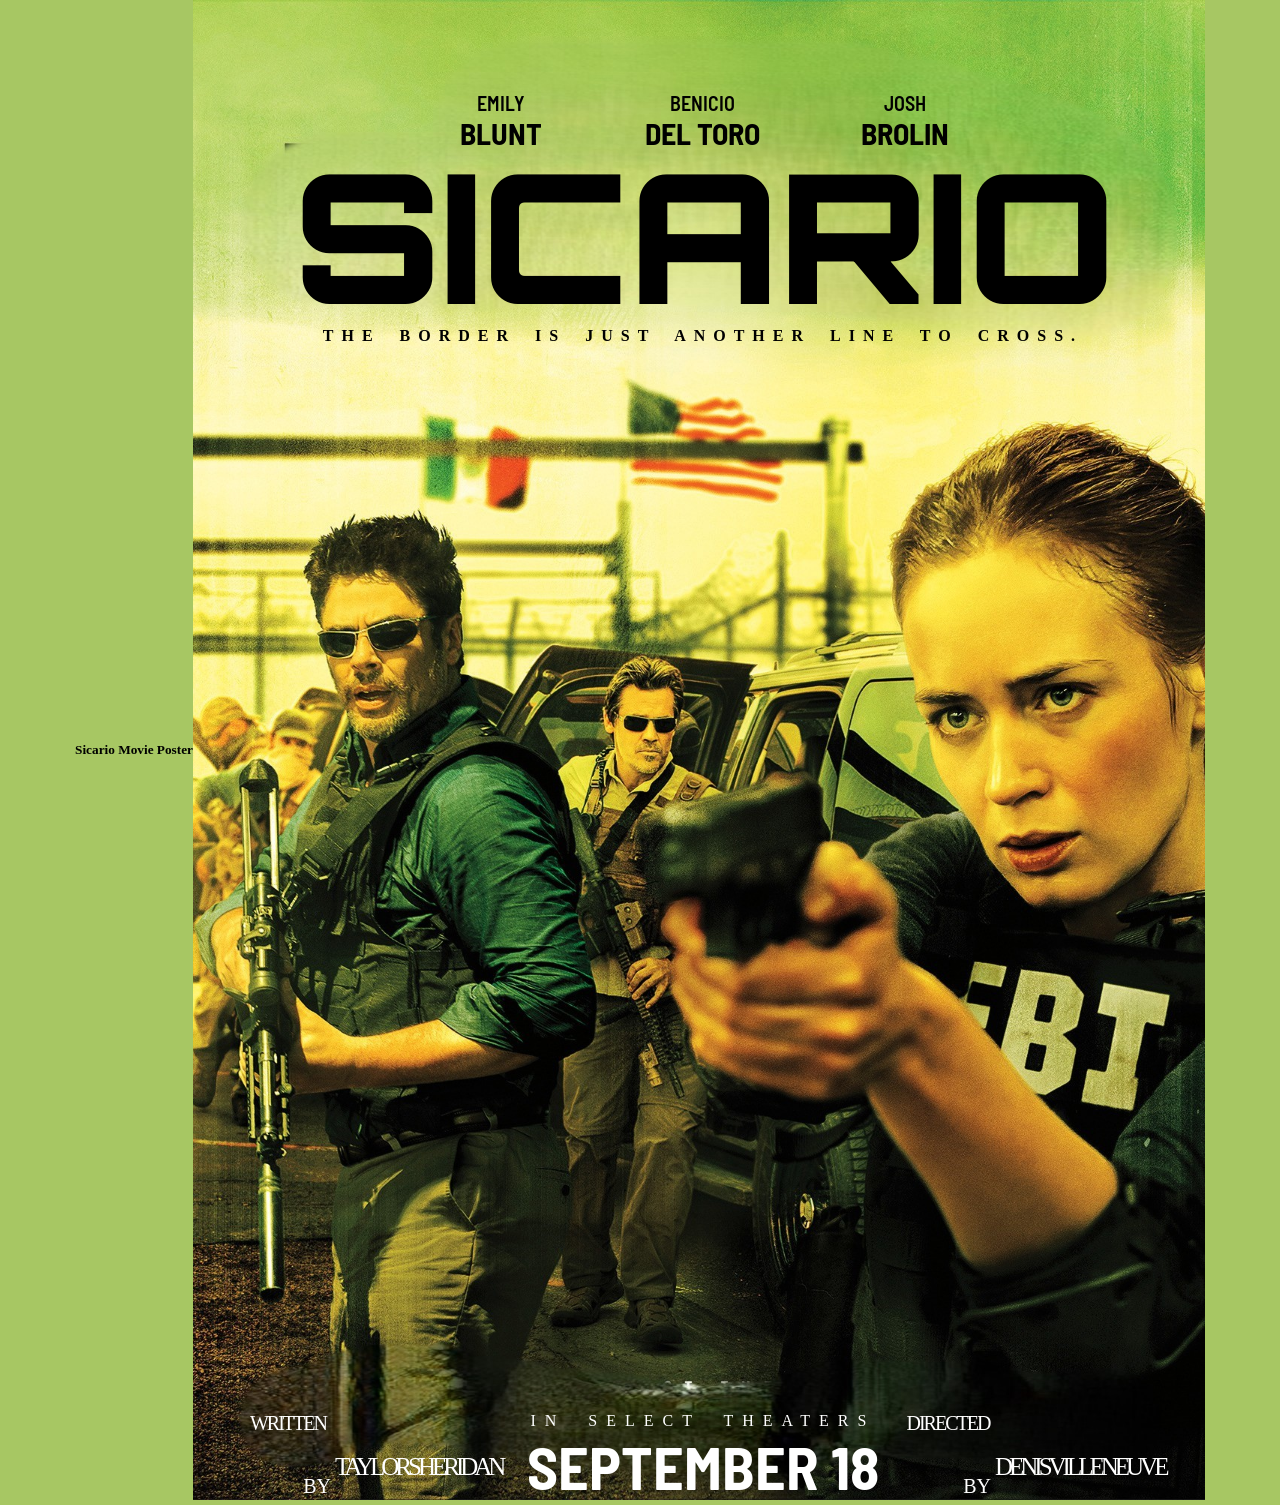
<file: Assignment 3 done/index.html>
<!DOCTYPE html>
<html lang="en">
<head>
    <meta charset="UTF-8">
    <meta name="viewport" content="width=device-width, initial-scale=1">
    <meta name="description" content="this is the code for my Assignment Three">
    <meta name="robots" content="noindex, nofollow">
    <title>Digital Movie Poster</title>
    <!-- my custom fonts from Google fonts -->
    <link rel="preconnect" href="https://fonts.googleapis.com">
    <link rel="preconnect" href="https://fonts.gstatic.com" crossorigin>
    <link href="https://fonts.googleapis.com/css2?family=Barlow+Semi+Condensed:ital,wght@0,100;0,200;0,300;0,400;0,500;0,600;0,700;0,800;0,900;1,100;1,200;1,300;1,400;1,500;1,600;1,700;1,800;1,900&display=swap" rel="stylesheet">
    <link rel="preconnect" href="https://fonts.googleapis.com">
    <link rel="preconnect" href="https://fonts.gstatic.com" crossorigin>
    <link href="https://fonts.googleapis.com/css2?family=Orbitron:wght@400..900&display=swap" rel="stylesheet">
    <!-- my external CSS stylesheet -->
    <link rel="stylesheet" href="./CSS/style.css">
</head>
<body>
<header>
    <div></div>
    <nav></nav>
</header>
<section>
    <h5>Sicario Movie Poster</h5>
</section>
<main>
    <section>
        <!-- This div will hold the whole poster image(background picture) and texts -->
        <div class="container">
            <!-- This div will hold the upper texts in the movie poster -->
            <div class="grid1">
                <div class="noactor"></div>
                <div class="actor-names">
                    <div class="actor0"></div>
                    <div class="actor1">
                        <h4 class="emily">EMILY</h4>
                        <h3 class="blunt">BLUNT</h3>
                    </div>
                    <div class="actor2">
                        <h4 class="beni">BENICIO</h4>
                        <h3 class="toro">DEL TORO</h3>
                    </div>
                    <div class="actor3">
                        <h4 class="josh">JOSH</h4>
                        <h3 class="bro">BROLIN</h3>
                    </div>
                    <div class="actor5"></div>
                </div>
                <div class="movie-title">
                    <div class="support"></div>
                    <div class="sicario">
                        <h1 class="sica">SICARIO</h1>
                    </div>
                    <div class="support2"></div>
                </div>
                <div class="quote"><p class="bor">THE BORDER IS JUST ANOTHER LINE TO CROSS.</p></div>
            </div>
            <div class="grid2"></div>
            <div class="grid3"></div>
            <div class="grid4"></div>
            <!-- This div will hold the lower texts in the movie poster -->
            <div class="grid5">
                <div class="bot1"></div>
                <div class="bot2"></div>
                <div class="bot3">
                    <div class="rating"></div>
                    <div class="written">
                        <p class="writ">WRITTEN</p>
                        <p class="by">BY</p>
                    </div>
                    <div class="writer">
                        <p class="taylor">TAYLOR</p>
                        <p class="sheri">SHERIDAN</p>
                    </div>
                    <div class="release">
                        <p class="theater">IN SELECT THEATERS</p>
                        <h2 class="sept">SEPTEMBER 18</h2>
                    </div>
                    <div class="directed">
                        <p class="di">DIRECTED</p>
                        <p class="by2">BY</p>
                    </div>
                    <div class="director">
                        <p class="den">DENIS</p>
                        <p class="vil">VILLENEUVE</p>
                    </div>
                    <div class="label"></div>
                </div>
            </div>
        </div>
    </section>
</main>
<aside></aside>
<footer></footer>
</body>
</html>
</file>
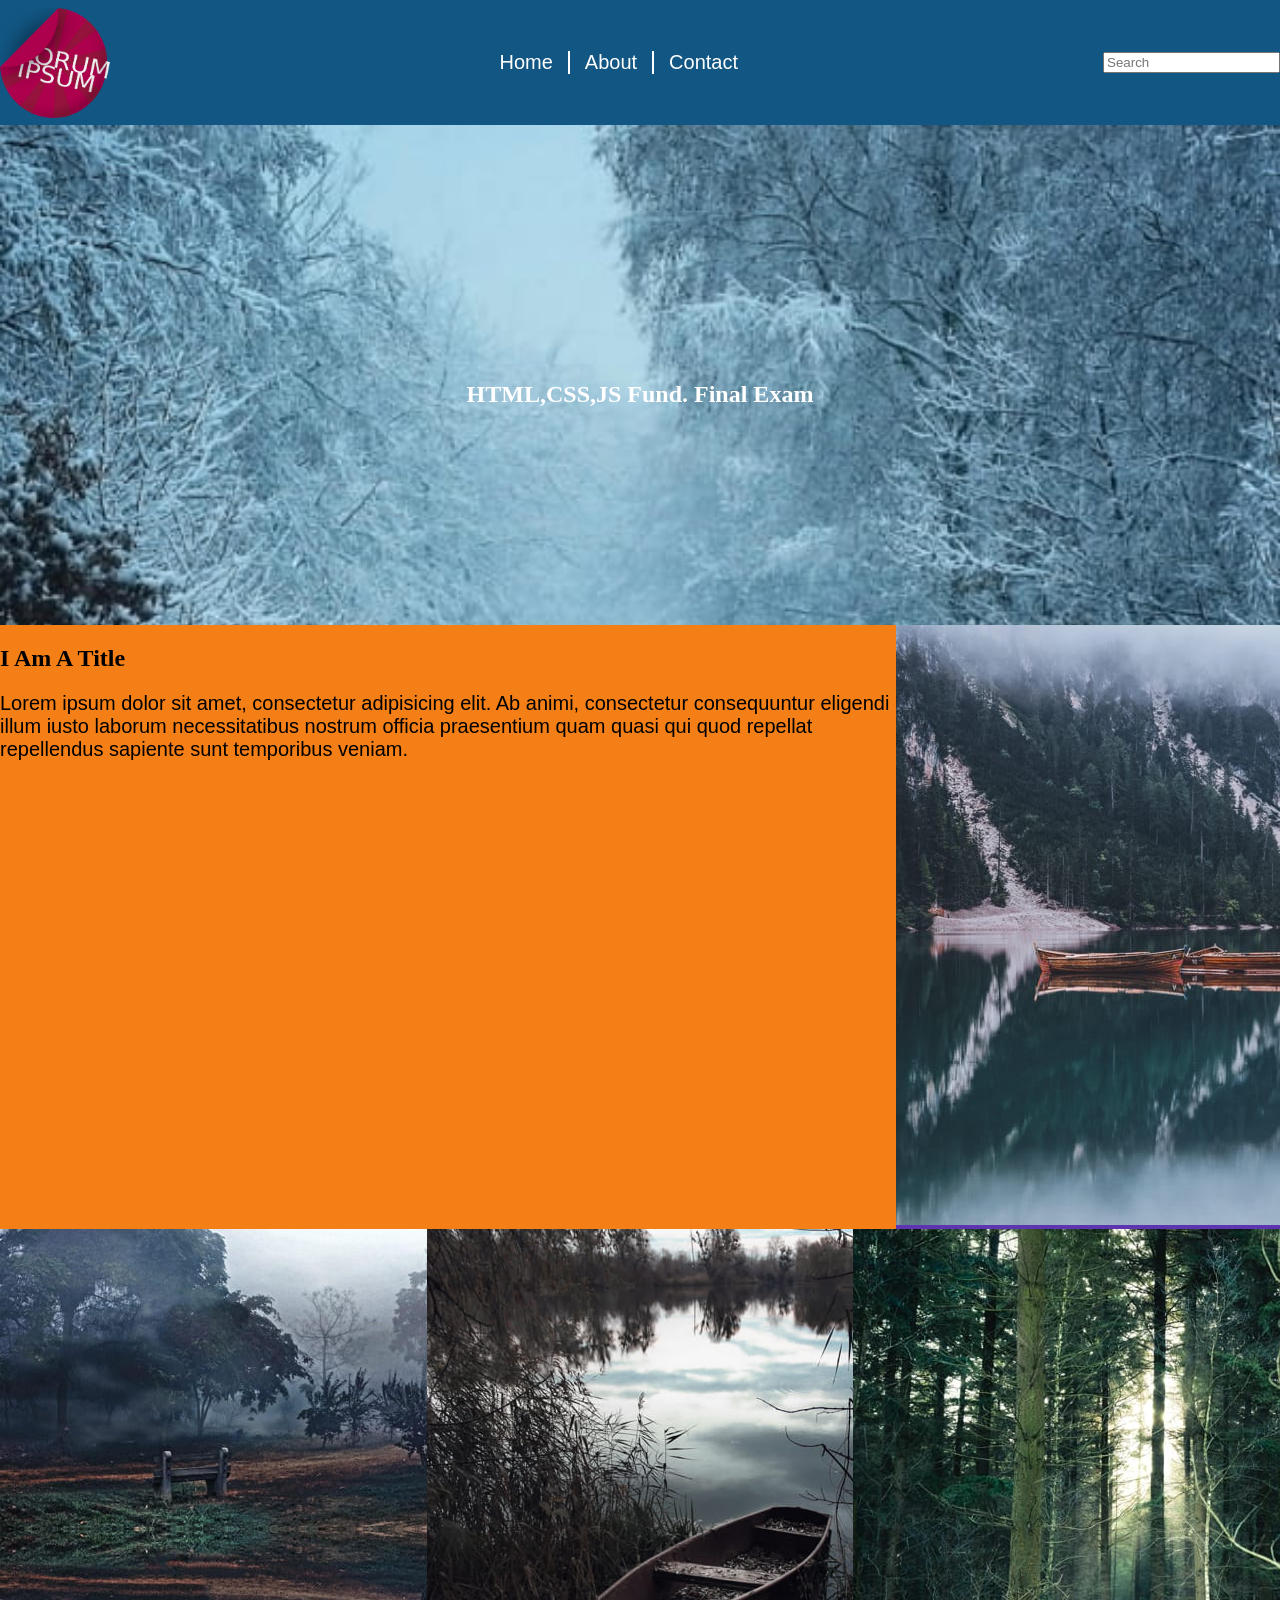
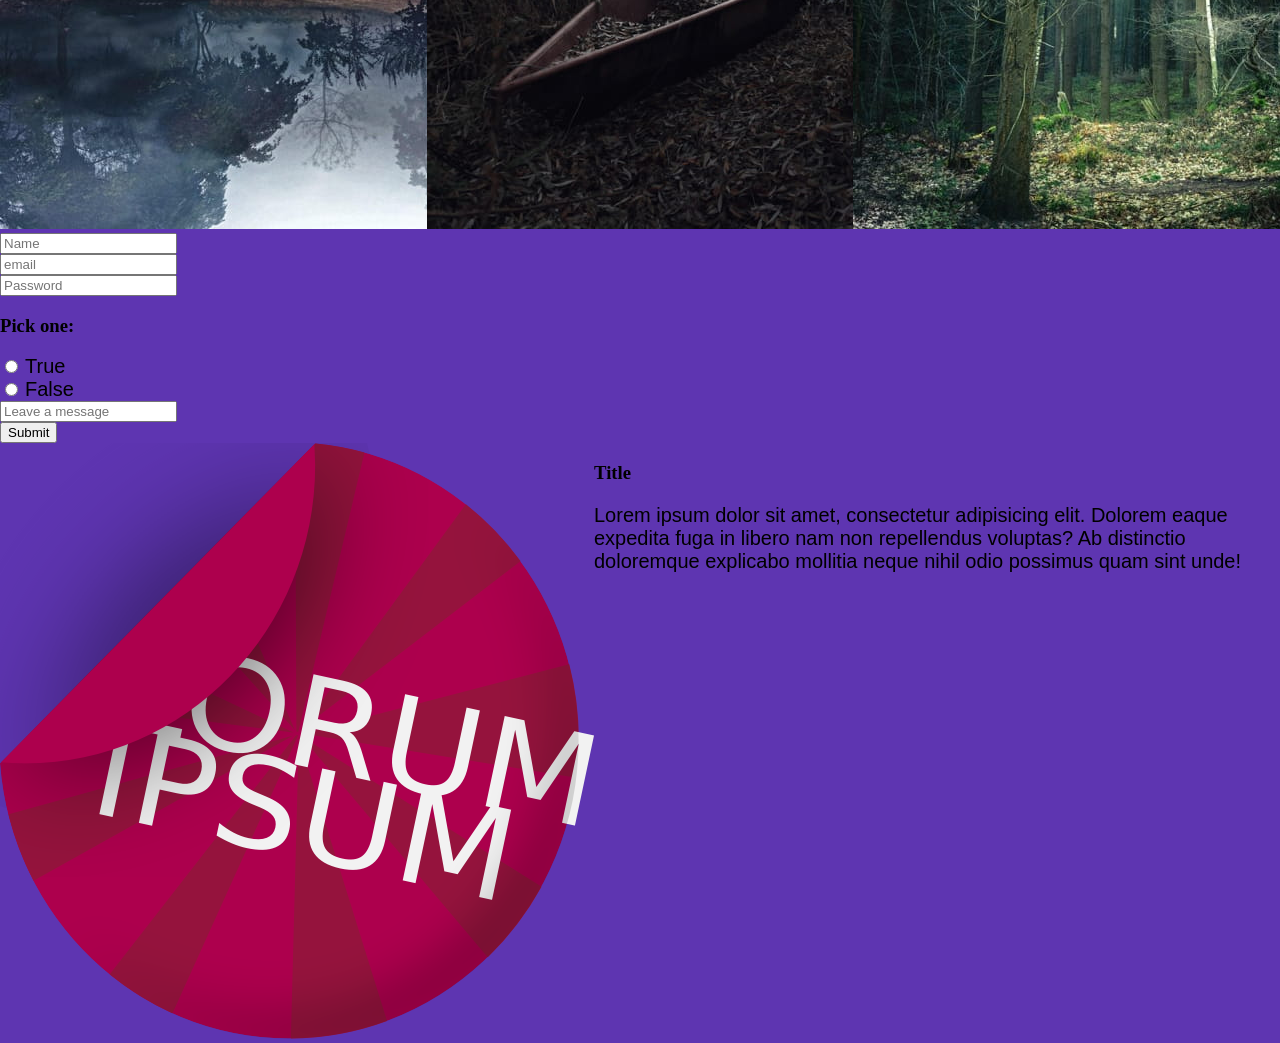
<file: Review/index.html>
<!DOCTYPE html>
<html lang="en">
<head>
    <meta charset="UTF-8">
    <meta name="viewport" content="width=device-width, initial-scale=1">
    <meta name="description" content="this is the code for my week 2 lab">
    <meta name="robots" content="noindex, nofollow">
    <title>Review</title>
    <link rel="stylesheet" href="./css/css.css">
</head>
<body>
<!--Makachi Charles Student Number: 200591594-->
<header class="header">
    <div class="logodiv">
        <a>
            <img src="./img/sample-logo.png" alt="header logo">
        </a>
    </div>
    <div class="navdiv">
        <nav>
            <li>Home</li>
            <li>About</li>
            <li>Contact</li>
        </nav>
    </div>
    <div class="formdiv">
        <form>
            <input type="search" placeholder="Search">
        </form>
    </div>
</header>
<section class="masthead">
    <h1>HTML,CSS,JS Fund. Final Exam</h1>
</section>
<main>
    <section class="sec1">
        <div class="sec1-2">
            <h2>I Am A Title</h2>
            <p>
                Lorem ipsum dolor sit amet, consectetur adipisicing elit. Ab animi, consectetur consequuntur eligendi illum iusto laborum necessitatibus nostrum officia praesentium quam quasi qui quod repellat repellendus sapiente sunt temporibus veniam.
            </p>
        </div>
        <div>
            <img src="./img/img2.jpg">
        </div>
    </section>
    <section class="sec2">
        <div>
            <img src="./img/img5.jpg">
        </div>
        <div>
            <img src="./img/img4.jpg">
        </div>
        <div>
            <img src="./img/img3.jpg">
        </div>
    </section>
    <section class="sec3">
        <div>
            <form>
                <input type="text" placeholder="Name">
                <br>
                <input type="email" placeholder="email">
                <br>
                <input type="password" placeholder="Password">
                <br>
                <h3>Pick one:</h3>
                <input type="radio">
                <label>True</label>
                <br>
                <input type="radio">
                <label>False</label>
                <br>
                <input type="text" placeholder="Leave a message">
                <br>
                <input type="submit" value="Submit">
            </form>
        </div>
    </section>
</main>
<footer class="footer">
    <div>
        <img src="./img/sample-logo.png" alt="footer">
    </div>
    <div>
        <h3>Title</h3>
        <p>Lorem ipsum dolor sit amet, consectetur adipisicing elit. Dolorem eaque expedita fuga in libero nam non repellendus voluptas? Ab distinctio doloremque explicabo mollitia neque nihil odio possimus quam sint unde!</p>
    </div>
</footer>
</body>
</html>
</file>
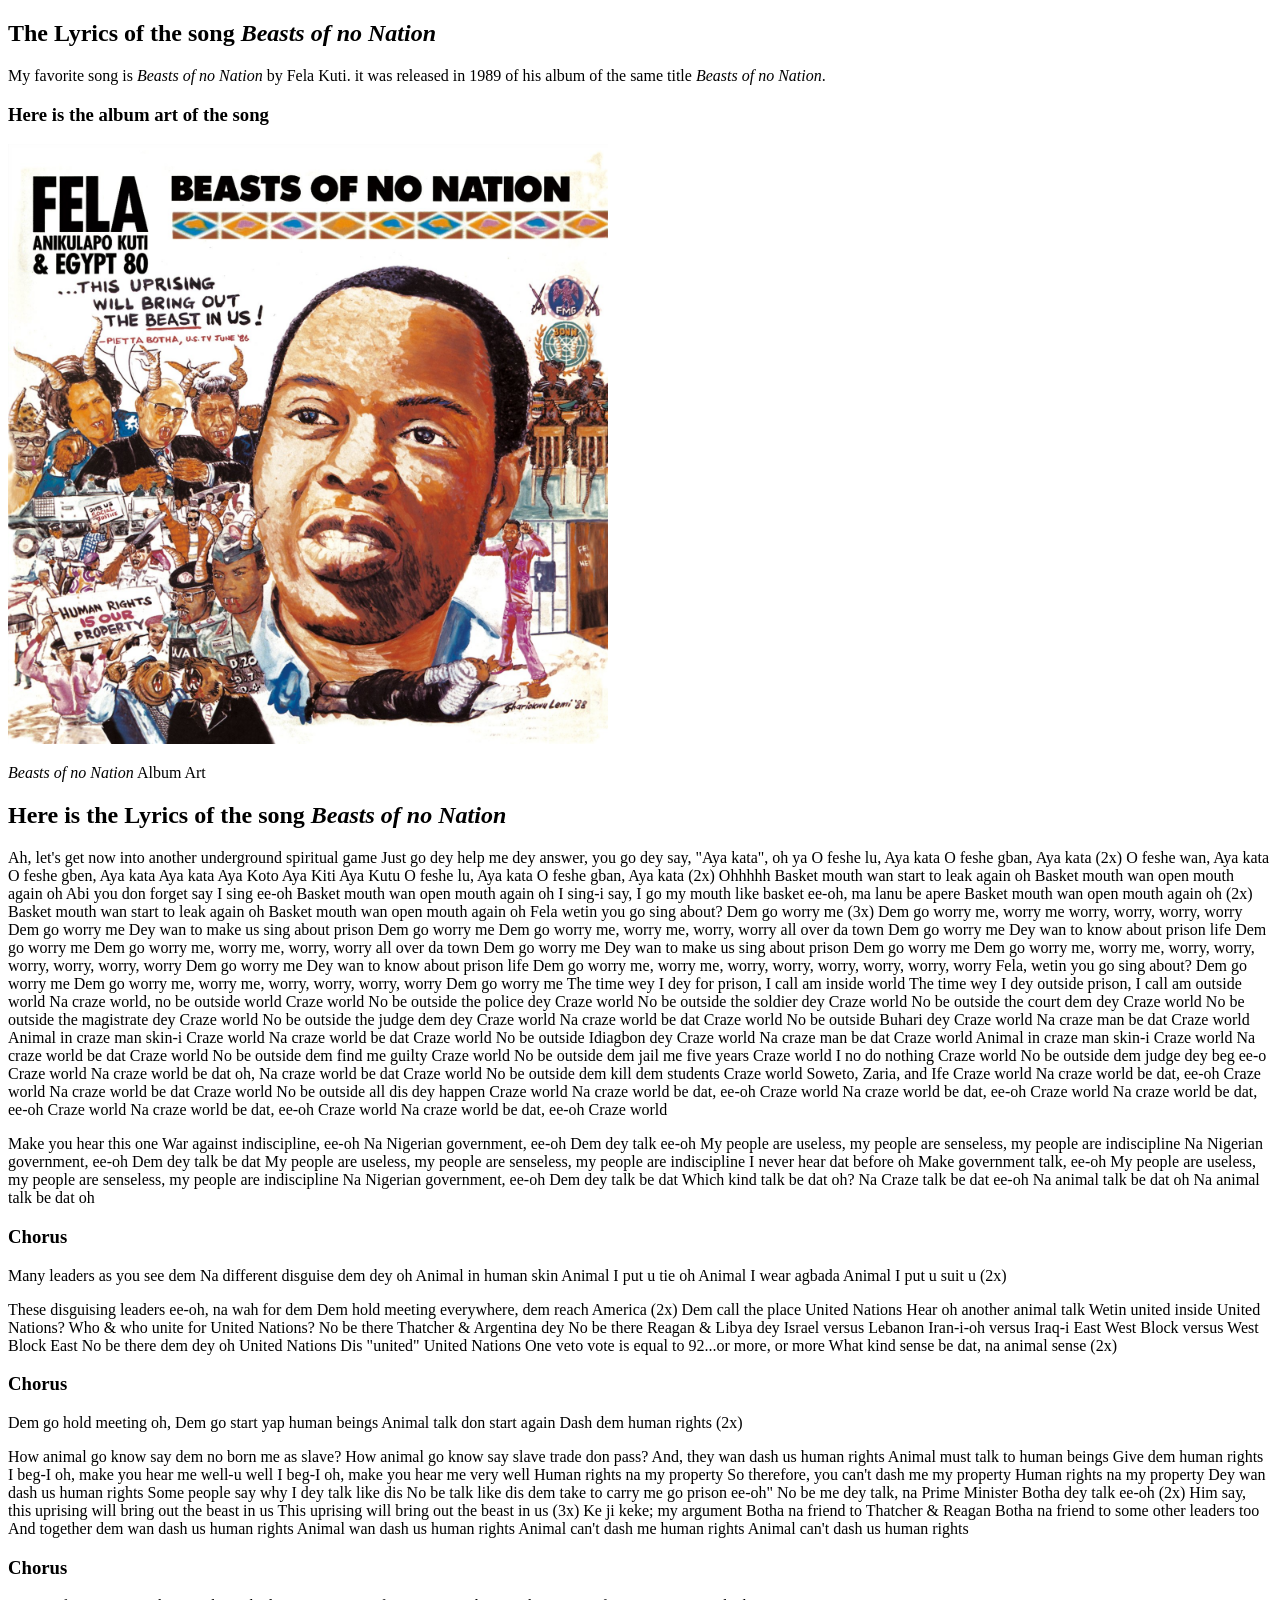
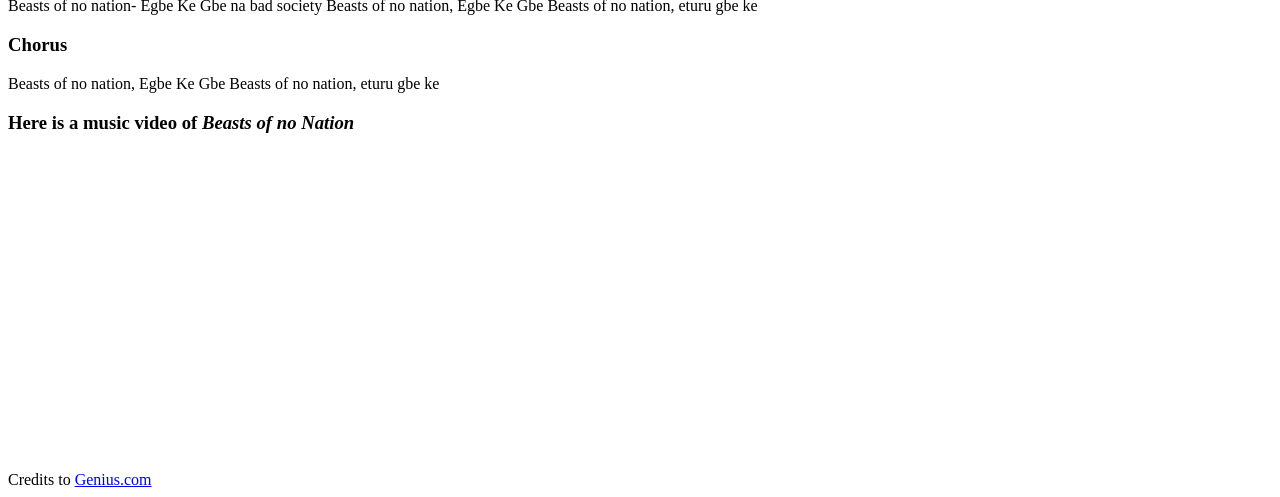
<file: Assignment One/My Fav song lyrics.html>
<!DOCTYPE html>
<html lang="en">
<head>
	<meta charset="utf-8">
	<meta name="viewport" content="width=device-width, initial-scale=1">
	<meta name="description" content="Charles Makachi's Assignment One">
	<meta name="robots" content="noindex, nofollow">
	<title>Assignment One</title>
</head>
<body>
	<!--Makachi Charles Chukwunonso Student Number: 200591594-->
	<header>
		<div></div>
		<nav></nav>
	</header>
	<section>
		<h1>The Lyrics of the song <cite>Beasts of no Nation</cite></h1>
	</section>
	<main>
		<section>
			<div>
				<p>
					My favorite song is <cite>Beasts of no Nation</cite> by Fela Kuti. it was released in 1989 of his album of the same title <cite>Beasts of no Nation</cite>.
				</p>
				<h3>Here is the album art of the song</h3>
				<img src="Bon.jpg" alt="Album Art of the song Beats of no Nation" width="600" height="600"><!--A picture of the Album Art-->
				<p><cite>Beasts of no Nation</cite> Album Art</p>
			</div>
			
			<div>
				<h2>Here is the Lyrics of the song <cite>Beasts of no Nation</cite></h2>
				<p>
					Ah, let's get now into another underground spiritual game
					Just go dey help me dey answer, you go dey say, "Aya kata", oh ya

					O feshe lu, Aya kata
					O feshe gban, Aya kata
					(2x)

					O feshe wan, Aya kata
					O feshe gben, Aya kata

					Aya kata
					Aya Koto
					Aya Kiti
					Aya Kutu

					O feshe lu, Aya kata
					O feshe gban, Aya kata
					(2x)

					Ohhhhh

					Basket mouth wan start to leak again oh
					Basket mouth wan open mouth again oh
					Abi you don forget say I sing ee-oh
					Basket mouth wan open mouth again oh
					I sing-i say, I go my mouth like basket ee-oh, ma lanu be apere
					Basket mouth wan open mouth again oh
					(2x)

					Basket mouth wan start to leak again oh
					Basket mouth wan open mouth again oh

					Fela wetin you go sing about?
					Dem go worry me
					(3x)

					Dem go worry me, worry me worry, worry, worry, worry
					Dem go worry me
					Dey wan to make us sing about prison
					Dem go worry me
					Dem go worry me, worry me, worry, worry all over da town
					Dem go worry me
					Dey wan to know about prison life
					Dem go worry me
					Dem go worry me, worry me, worry, worry all over da town
					Dem go worry me

					Dey wan to make us sing about prison
					Dem go worry me
					Dem go worry me, worry me, worry, worry, worry, worry, worry, worry
					Dem go worry me
					Dey wan to know about prison life
					Dem go worry me, worry me, worry, worry, worry, worry, worry, worry

					Fela, wetin you go sing about?
					Dem go worry me
					Dem go worry me, worry me, worry, worry, worry, worry
					Dem go worry me

					The time wey I dey for prison, I call am inside world
					The time wey I dey outside prison, I call am outside world
					Na craze world, no be outside world
					Craze world
					No be outside the police dey
					Craze world
					No be outside the soldier dey
					Craze world
					No be outside the court dem dey
					Craze world
					No be outside the magistrate dey
					Craze world
					No be outside the judge dem dey
					Craze world
					Na craze world be dat
					Craze world
					No be outside Buhari dey
					Craze world
					Na craze man be dat
					Craze world
					Animal in craze man skin-i
					Craze world
					Na craze world be dat
					Craze world
					No be outside Idiagbon dey
					Craze world
					Na craze man be dat
					Craze world
					Animal in craze man skin-i
					Craze world
					Na craze world be dat
					Craze world
					No be outside dem find me guilty
					Craze world
					No be outside dem jail me five years
					Craze world
					I no do nothing
					Craze world
					No be outside dem judge dey beg ee-o
					Craze world
					Na craze world be dat oh, Na craze world be dat
					Craze world
					No be outside dem kill dem students
					Craze world
					Soweto, Zaria, and Ife
					Craze world
					Na craze world be dat, ee-oh
					Craze world
					Na craze world be dat
					Craze world
					No be outside all dis dey happen
					Craze world
					Na craze world be dat, ee-oh
					Craze world
					Na craze world be dat, ee-oh
					Craze world
					Na craze world be dat, ee-oh
					Craze world
					Na craze world be dat, ee-oh
					Craze world
					Na craze world be dat, ee-oh
					Craze world
				</p>

				<p>
					Make you hear this one
					War against indiscipline, ee-oh
					Na Nigerian government, ee-oh
					Dem dey talk ee-oh
					My people are useless, my people are senseless, my people are indiscipline
					Na Nigerian government, ee-oh
					Dem dey talk be dat
					My people are useless, my people are senseless, my people are indiscipline
					I never hear dat before oh
					Make government talk, ee-oh
					My people are useless, my people are senseless, my people are indiscipline
					Na Nigerian government, ee-oh
					Dem dey talk be dat
					Which kind talk be dat oh?
					Na Craze talk be dat ee-oh
					Na animal talk be dat oh
					Na animal talk be dat oh
				</p>

				<p>
					<h3>Chorus</h3>
					Many leaders as you see dem
					Na different disguise dem dey oh
					Animal in human skin
					Animal I put u tie oh
					Animal I wear agbada
					Animal I put u suit u
					(2x)
				</p>

				<p>
					These disguising leaders ee-oh, na wah for dem
					Dem hold meeting everywhere, dem reach America
					(2x)

					Dem call the place United Nations
					Hear oh another animal talk
					Wetin united inside United Nations?
					Who & who unite for United Nations?
					No be there Thatcher & Argentina dey
					No be there Reagan & Libya dey
					Israel versus Lebanon
					Iran-i-oh versus Iraq-i
					East West Block versus West Block East
					No be there dem dey oh United Nations
					Dis "united" United Nations
					One veto vote is equal to 92...or more, or more
					What kind sense be dat, na animal sense (2x)
				</p>

				<p>
					<h3>Chorus</h3>
					Dem go hold meeting oh, Dem go start yap human beings
					Animal talk don start again
					Dash dem human rights
					(2x)
				</p>

				<p>
					How animal go know say dem no born me as slave?
					How animal go know say slave trade don pass?
					And, they wan dash us human rights
					Animal must talk to human beings
					Give dem human rights
					I beg-I oh, make you hear me well-u well
					I beg-I oh, make you hear me very well
					Human rights na my property
					So therefore, you can't dash me my property
					Human rights na my property
					Dey wan dash us human rights
					Some people say why I dey talk like dis
					No be talk like dis dem take to carry me go prison ee-oh"
					No be me dey talk, na Prime Minister Botha dey talk ee-oh (2x)

					Him say, this uprising will bring out the beast in us
					This uprising will bring out the beast in us
					(3x)

					Ke ji keke; my argument

					Botha na friend to Thatcher & Reagan
					Botha na friend to some other leaders too
					And together dem wan dash us human rights
					Animal wan dash us human rights
					Animal can't dash me human rights
					Animal can't dash us human rights
				</p>

				<p>
					<h3>Chorus</h3>
					Beasts of no nation- Egbe Ke Gbe na bad society
					Beasts of no nation, Egbe Ke Gbe
					Beasts of no nation, eturu gbe ke
				</p>

				<p>
					<h3>Chorus</h3>
					Beasts of no nation, Egbe Ke Gbe
					Beasts of no nation, eturu gbe ke
				</p>
			</div>
		</section>
		<section>
			<h3>Here is a music video of <cite>Beasts of no Nation</cite></h3><!--A video of a live performance of the song by Fela Kuti and his Band-->
			<iframe width="560" height="315" src="https://www.youtube-nocookie.com/embed/E0BhNPiq78k?si=tNqt6bDHeFhltM9f" title="YouTube video player" frameborder="0" allow="accelerometer; autoplay; clipboard-write; encrypted-media; gyroscope; picture-in-picture; web-share" referrerpolicy="strict-origin-when-cross-origin" allowfullscreen></iframe>
		</section>
	</main>
	
	<footer>
		<div>Credits to <a href="url">Genius.com</a></div><!--The website I got the lyrics from -->
	</footer>

</body>
</html>
</file>
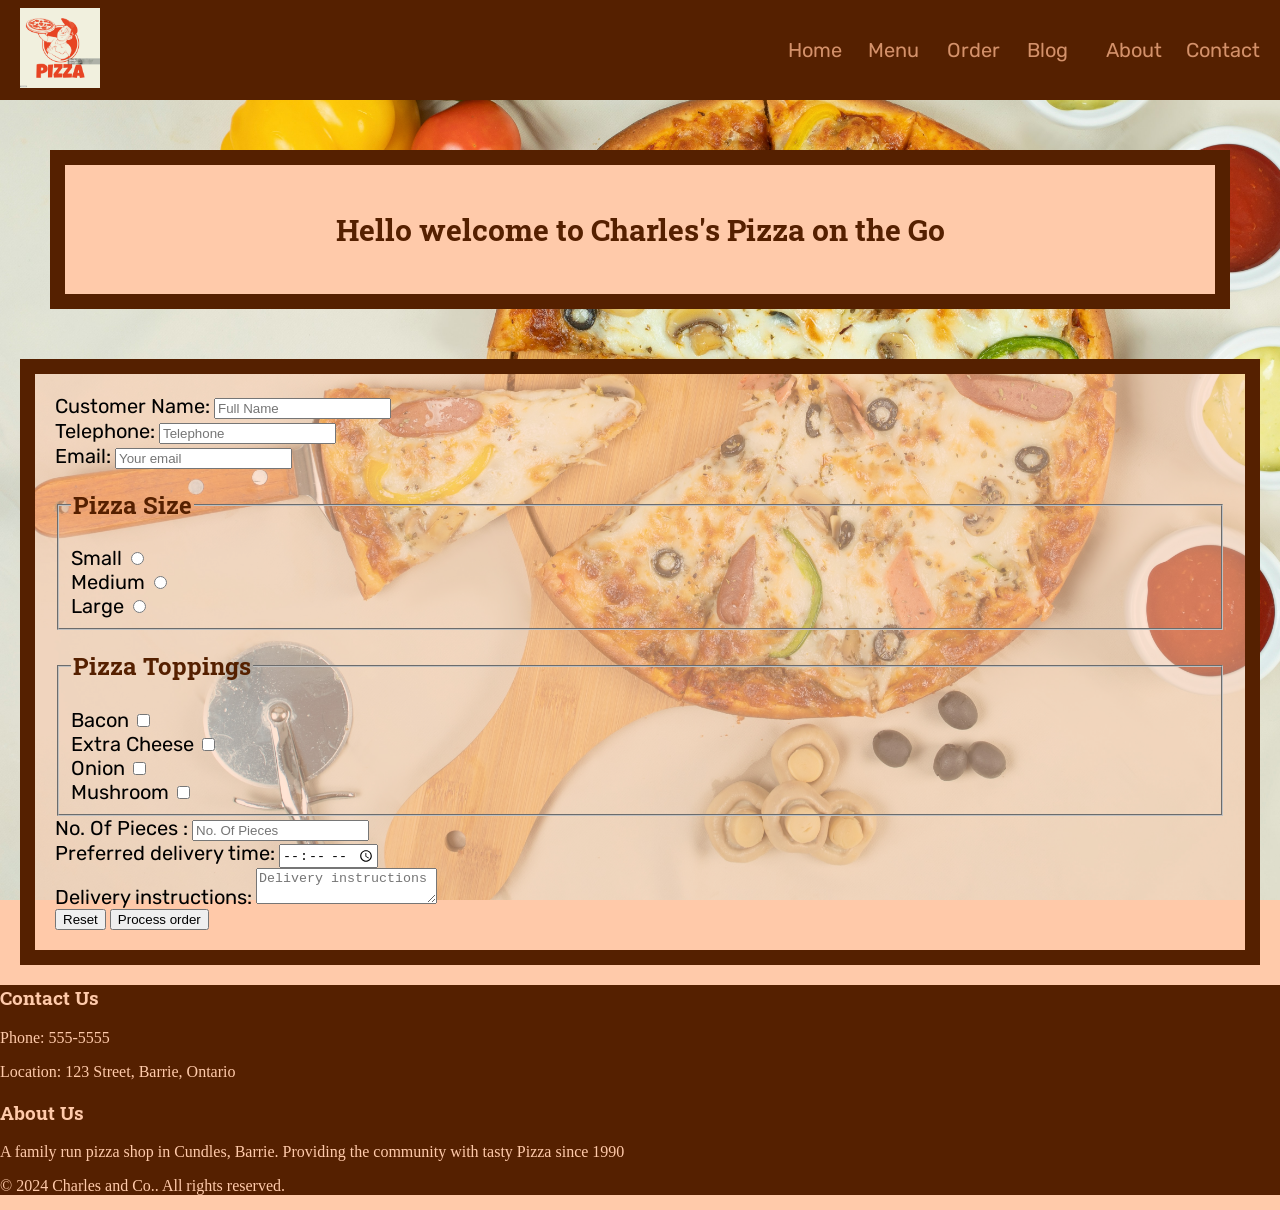
<file: Assignment Two/Assign2.html>
<!DOCTYPE html>
<html lang="en">
<head>
	<meta charset="utf-8">
	<meta name="viewport" content="width=device-width, initial-scale=1">
	<meta name="description" content="this is the code for my week 2 lab">
	<meta name="robots" content="noindex, nofollow">
	<title>Pizza Shop Website</title>
	<!-- My fonts -->
	<link rel="preconnect" href="https://fonts.googleapis.com">
	<link rel="preconnect" href="https://fonts.gstatic.com" crossorigin>
	<link href="https://fonts.googleapis.com/css2?family=Roboto+Slab:wght@100..900&family=Rubik:ital,wght@0,300..900;1,300..900&display=swap" rel="stylesheet">
	<!-- adding my CSS stylesheet -->
	<link rel="stylesheet" type="text/css" href="Assign2styles.css">
</head>
<body>
	<!--Makachi Charles Student Number: 200591594-->
	<header>
		<div>
			<a href="Assign2.html"><img src="pizzashow.jpg" alt="shoplogo.jpg" width="80" height="80"></a>
		</div>
		<!-- My navigation bar -->
		<nav>
			<menu><!-- The list items contain hyper links to different sections of the webpage -->
	          <li><a href="Assign2.html">Home</a></li>
	          <li><a href="#odernow">Menu</a></li>
	          <li><a href="#odernow">Order</a></li>
	          <li><a href="#">Blog</a></li>
	          <li><a href="#aboutus">About</a></li>
	          <li><a href="#contact">Contact</a></li>
        	</menu>
		</nav>
	</header>
	<section class="intro">
		<h1>Hello welcome to Charles's Pizza on the Go</h1><!-- Main heading -->
	</section>
	<main>
		<section class="order" id="odernow">
			<div>
				<form method="post" action="somefile" enctype="multipart/form-data"><!-- the Ordering forms -->
					<label for="name">Customer Name:</label>
					<input type="text" name="fullname" placeholder="Full Name" id="name" required>
					<br>
					<label for="tele">Telephone:</label>
					<input type="number" name="telephone" placeholder="Telephone" id="tele" required>
					<br>
					<label for="mail">Email:</label>
					<input type="email" name="email" placeholder="Your email" id="mail" required>
					<br>
					<fieldset>
						<legend><h2> Pizza Size</h2></legend>
						<label>Small</label>
						<input type="radio" name="size" value="small">
						<br>
						<label>Medium</label>
						<input type="radio" name="size" value="medium">
						<br>
						<label>Large</label>
						<input type="radio" name="size" value="large">
						<br>
					</fieldset>
					<fieldset>
						<legend><h2>Pizza Toppings</h2></legend>
						<label>Bacon</label>
						<input type="checkbox" name="bacon" value="Bacon">
						<br>
						<label>Extra Cheese</label>
						<input type="checkbox" name="cheese" value="Extra Cheese">
						<br>
						<label>Onion</label>
						<input type="checkbox" name="Onion" value="Onion">
						<br>
						<label>Mushroom</label>
						<input type="checkbox" name="Onion" value="Mushroom">
						<br>
					</fieldset>
					<label>No. Of Pieces :</label>
					<input type="number" name="no of pieces" placeholder="No. Of Pieces">
					<br>
					<label>Preferred delivery time:</label>
					<input type="time" min="11:00" max="21:00" step="60" name="time">
					<br>
					<label>Delivery instructions:</label>
					<textarea maxlength=25 placeholder="Delivery instructions"></textarea>
					<br>
					<input type="Reset" value="Reset">
					<input type="submit" value="Process order">
				</form>
			</div>
		</section>
	</main>
	<!-- Footer -->
	<footer>
		<div id="contact"><!-- contact info -->
			<h3>Contact Us</h3>
  			<p>Phone: 555-5555</p>
  			<p>Location: 123 Street, Barrie, Ontario</p>
		</div>
		<div id="aboutus">
			<h3>About Us</h3>
  			<p>A family run pizza shop in Cundles, Barrie. Providing the community with tasty Pizza since 1990</p>
		</div>
		<!-- website copyright -->
		<div>
			<p>&copy; 2024 Charles and Co.. All rights reserved.</p>
		</div>
	</footer>
</body>
</html>
</file>
<file: Assignment 3 done/CSS/style.css>
/** desktop styling **/
html {
    margin:0;
    padding:0;
}
body{
    margin: 0px;
    padding: 0px;
    background-color: #A7C763;
    display: flex;
    align-items: center;
    justify-content: center;
}
h1{
    font-family: "Orbitron", sans-serif;
    font-weight: 900;
    font-style: normal;
    font-size: 180px;
}
h2{
    font-family: "Barlow Semi Condensed", sans-serif;
    font-weight: 680;
    font-style: normal;
}
h3{
    text-align: center;
    font-family: "Barlow Semi Condensed", sans-serif;
    font-weight: 680;
    font-style: normal;
    font-size: 30px;

}
h4{
    font-family: "Barlow Semi Condensed", sans-serif;
    font-weight: 580;
    font-style: normal;
    font-size: 20px;
}
p{
    text-align: center
}
/** the main poster body and picture styling **/
.container{
    width: 1012px;
    height: 1500px;
    margin: 0px;
    padding: 0px;
    background-image: url("../Image/pic-1.jpg");
    background-size: cover;
    background-repeat: no-repeat;
    background-origin: content-box;
    display: grid;
    grid-template-rows: 300px 300px 300px 300px 300px;
}
/** upper texts of the movie poster styling **/
.grid1{
    border: 5px solid transparent;
    display: grid;
    grid-template-areas:
    'nactor'
    'actor'
    'actor'
    'title'
    'title'
    'title'
    'quota';
}
/** names of the actors styling **/
.noactor{
    grid-area: nactor;
    margin: 0px;
    height: 25px;
}
.actor-names{
    grid-area: actor;
    display: grid;
    grid-template-areas:
            'zero one two three five';
    grid-template-columns: 202px 202px 202px 202px 202px;
    margin: 0px;
    height: 90px;
}
.actor0{
    grid-area: zero;
    border: 5px solid transparent;
    margin: 0px;
}
.actor1{
    grid-area: one;
    border: 5px solid transparent;
    margin: 0px;
    padding: 50px 0px 0px 0px;
}
.emily{
    width: 100%;
    height: 50%;
    margin: 0;
    padding: 0px 0px 0px 0px;
    display: flex;
    align-items: flex-end;
    justify-content: center;
}
.blunt{
    width: 100%;
    height: 50%;
    margin: 0;
    padding: 0px 0px 0px 0px;
}
.actor2{
    grid-area: two;
    border: 5px solid transparent;
    margin: 0px;
    padding: 50px 0px 0px 0px;
}
.beni{
    width: 100%;
    height: 50%;
    margin: 0;
    padding: 0px 0px 0px 0px;
    display: flex;
    align-items: flex-end;
    justify-content: center;
}
.toro{
    width: 100%;
    height: 50%;
    margin: 0;
    padding: 0px 0px 0px 0px;
}
.actor3{
    grid-area: three;
    border: 5px solid transparent;
    margin: 0px;
    padding: 50px 0px 0px 0px;
}
.josh{
    width: 100%;
    height: 50%;
    margin: 0;
    padding: 0px 0px 0px 0px;
    display: flex;
    align-items: flex-end;
    justify-content: center;
}
.bro{
    width: 100%;
    height: 50%;
    margin: 0;
    padding: 0px 0px 0px 0px;
}
.actor5{
    grid-area: five;
    border: 5px solid transparent;
    margin: 0px;
}
/** movie title styling **/
.movie-title{
    grid-area: title;
    display: grid;
    grid-template-areas:
            'support1 sicario1 support2';
    grid-template-columns: auto 780px auto;
    margin: 0px;
    height: 120px;
}
.quote{
    grid-area: quota;
    margin: 0;
    padding: 0px 0px 0px 0px;
    height: 50px;
    border: 5px solid transparent;
}
.bor{
    width: 100%;
    height: 100%;
    margin: 0;
    padding: 50px 0px 0px 0px;
    display: flex;
    align-items: flex-end;
    justify-content: center;
    letter-spacing: 8px;
    word-spacing: 7px;
    font-weight: bold;
}
.support{
    grid-area: support1;
    border: 2px solid transparent;
    margin: 0px;
}
.sicario{
    grid-area: sicario1;
    border: 2px solid transparent;
    width: 780px;
    margin: 0px;
    padding: 0px 0px 0px 0px;
}
.sica{
    width: 100%;
    height: 100%;
    margin: 0px;
    border: 0px;
    padding: 0px 0px 0px 0px;
    display: flex;
    justify-content: center;
    align-items: flex-end;
}
.support2{
    grid-area: support2;
    border: 2px solid transparent;
    margin: 0px;
    padding: 0px 0px 0px 0px;
}

.grid2{border: 5px solid transparent;}
.grid3{border: 5px solid transparent;}
.grid4{border: 5px solid transparent;}

/** lower texts of the movie poster styling **/
.grid5{
    border: 5px solid transparent;
    display: grid;
    grid-template-rows: 100px 100px 100px;
}
.bot1{border: 5px solid transparent;}
.bot2{border: 5px solid transparent;}
.bot3{
    border: 5px solid transparent;
    margin: 0px;
    padding: 0px;
    display: grid;
    grid-template-columns: auto 90px 170px 400px 90px 170px auto;
}
/** writer of the movie styling **/
.written{
    border: 2px solid transparent;
    margin: 0;
    padding: 0px 0px 0px 0px;
}
.writ{
    color: white;
    margin: 0;
    padding: 0px 0px 0px 0px;
    display: flex;
    align-items: center;
    justify-content: center;
    letter-spacing: -2px;
    font-weight: lighter;
    font-size: 20px;
}
.by{
    color: white;
    margin: 0;
    padding: 40px 0px 0px 0px;
    display: flex;
    align-items: flex-end;
    justify-content: flex-end;
    font-weight: lighter;
    font-size: 20px;
}
.writer{
    border: 2px solid transparent;
    margin: 0;
    padding: 0px 0px 0px 0px;
    display: grid;
    grid-template-columns: auto auto;
}
.taylor{
    color: white;
    margin: 0;
    padding: 20px 0px 0px 0px;
    display: flex;
    align-items: center;
    justify-content: center;
    letter-spacing: -4px;
    font-weight: lighter;
    font-size: 25px;
}
.sheri{
    color: white;
    margin: 0;
    padding: 20px 0px 0px 0px;
    display: flex;
    align-items: center;
    justify-content: center;
    letter-spacing: -4px;
    font-weight: lighter;
    font-size: 25px;
}
/** release date details styling **/
.release{
    border: 2px solid transparent;
    margin: 0;
    padding: 0px 0px 0px 0px;
}
.theater{
    color: white;
    display: flex;
    align-items: flex-end;
    justify-content: center;
    letter-spacing: 9px;
    word-spacing: 10px;
    margin: 0;
    padding: 0px 0px 0px 0px;
}
.sept{
    color: white;
    display: flex;
    align-items: center;
    justify-content: center;
    font-weight: bold;
    font-size: 60px;
    margin: 0;
    padding: 0px 0px 0px 0px;
}
/** director of the movie details styling **/
.directed{
    border: 2px solid transparent;
    margin: 0;
    padding: 0px 0px 0px 0px;
}
.di{
    color: white;
    margin: 0;
    padding: 0px 0px 0px 0px;
    display: flex;
    align-items: center;
    justify-content: center;
    letter-spacing: -2px;
    font-weight: lighter;
    font-size: 20px;
}
.by2{
    color: white;
    margin: 0;
    padding: 40px 0px 0px 0px;
    display: flex;
    align-items: flex-end;
    justify-content: flex-end;
    font-weight: lighter;
    font-size: 20px;
}
.director{
    border: 2px solid transparent;
    margin: 0;
    padding: 0px 0px 0px 0px;
    display: grid;
    grid-template-columns: auto auto;
}
.den{
    color: white;
    margin: 0;
    padding: 20px 0px 0px 0px;
    display: flex;
    align-items: center;
    justify-content: center;
    letter-spacing: -4px;
    font-weight: lighter;
    font-size: 25px;
}
.vil{
    color: white;
    margin: 0;
    padding: 20px 0px 0px 0px;
    display: flex;
    align-items: center;
    justify-content: center;
    letter-spacing: -4px;
    font-weight: lighter;
    font-size: 25px;
}
</file>
<file: Review/css/css.css>
body{
    margin: 0px;
}
p,a,li,label{
    font-family: "Roboto", sans-serif;
    font-size: 20px;
    text-decoration: none;
}
body{
    /*display: grid;*/
    /*grid-template-rows: 125px auto auto auto auto auto;*/
    /*grid-template-areas:*/
    /*        "header"*/
    /*        "mast"*/
    /*        "sec1"*/
    /*        "sec2"*/
    /*        "sec3"*/
    /*        "footer";*/
    background-color: #5e35b1;
}
.header{
    display: flex;
    background-color: #125784;
    width: 100%;
    height: 125px;
    align-items: center;
    column-gap: 350px;
    grid-area: header;
}
header > .navdiv > nav{
    display: flex;
    text-decoration: none;
}
header > .navdiv > nav > li{
    list-style: none;
    display: flex;
    padding: 0 15px;
    border-right: 2px solid white;
    color: white;
}
header > .navdiv > nav > li:last-child{
    border-right: none;
}
.logodiv{
    height: 110px;
    flex-grow: 1;
}
.logodiv a img{
    height: 100%;
    width: auto;
}
.masthead{
    display: flex;
    width: 100%;
    height: 500px;
    background-image: url("../img/img1.jpg");
    background-size: cover;
}
.masthead > h1{
    display: flex;
    align-items: center;
    justify-content: center;
    width: 100%;
    height: 100%;
    color: white;
}
.masthead > div > h1{
    color: white;
}
.sec1{
    display: grid;
    grid-area: sec1;
    grid-template-columns: 70% 30%;
    margin: 0px;
    padding: 0px;
    width: 100%;
}
.sec1-2{
    background-color: #f57f17;
}
.sec2{
    display: grid;
    grid-area: sec2;
    grid-template-columns: repeat(3, minmax(0, 1fr));
    width: 100%;
    margin: 0px;
    padding: 0px;
}
.sec3{
    grid-area: sec3;
    margin: 0px;
    padding: 0px;
}
.footer{
    grid-area: footer1;
    display: flex;
}
</file>
<file: Assignment Two/Assign2styles.css>
body{
	margin: 0px;
	background-image: url("pizzatable.jpg");
	background-size: cover;
	background-color: #FFCAAA;
	background-attachment: fixed;
}
h1,h2,h3,h4,h5,h6{
	font-family: "Roboto Slab", sans-serif;/**my fonts**/
}
a,li,label{
	font-family: "Rubik", sans-serif;/**my fonts**/
	font-size: 20px;
	text-decoration: none;
}
/**Header**/
header{
	grid-area: header;
	display: grid;
	grid-template-columns: 60% 40%;
	align-items: center;
	background-color: #552000;
	height: 100px;
}
header > div{
	width: auto;
	height: 115;
	padding-left: 20px;
}

/**Navigation Menu**/
header > nav > menu{
	list-style: none;
	display: grid;
	grid-template-columns: repeat(6, 1fr);
	padding-right: 10px;
	padding-left: 10px;
	margin: 0px;
}
header > nav > menu > li > a{
	color: #D4916A;
	text-decoration: none;
	padding: 10px;

}

/**Main header section**/
.intro{
	background-color: #FFCAAA;
    border: 15px solid #552000;
    text-align: center;
    padding: 20px;
    margin: 50px;

}
.intro > h1{
	color: #552000;
	font-size: 30px;
}

/**Order**/
.order {
	border: 15px solid #552000;
    padding: 20px;
    margin: 20px;
    background-color: rgba(255, 202, 170, 0.5);
}
h2 {
	color: #552000;
}
h3{
	color: #FFCAAA;
}

/**Footer**/
footer{
	background-color: #552000;
}
footer > div > p{
	color: #FFCAAA;
}
</file>
